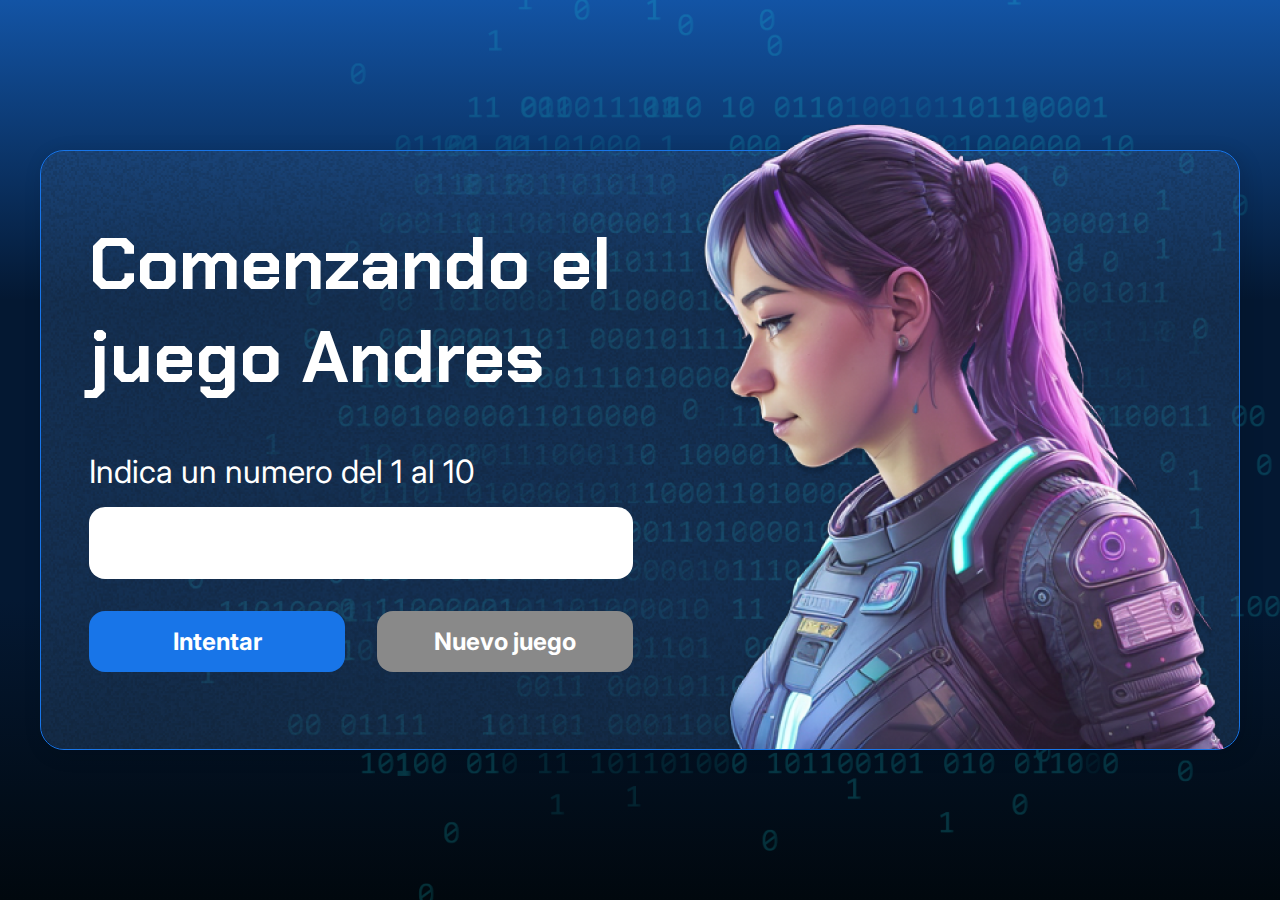
<file: LogicaFuncionsArrays/2035-logica-programacion-2-Aula1/index.html>
<!DOCTYPE html>
<html lang="pt-br">

<head>
    <meta charset="UTF-8">
    <meta name="viewport" content="width=device-width, initial-scale=1.0">
    <link rel="preconnect" href="https://fonts.googleapis.com">
    <link rel="preconnect" href="https://fonts.gstatic.com" crossorigin>
    <link href="https://fonts.googleapis.com/css2?family=Chakra+Petch:wght@700&family=Inter:wght@400;700&display=swap"
        rel="stylesheet">
    <link rel="stylesheet" href="style.css">
    <title>JS Game</title>
</head>

<body>

    <div class="container">
        <div class="container__contenido">
            <div class="container__informaciones">
                <div class="container__texto">
                    <h1></h1>
                    <p class="texto__parrafo"></p>
                </div>
                <input id="valorUsuario" type="number" min="1" max="10" class="container__input">
                <div class="chute container__botones">
                    <button onclick="verificarIntento()" class="container__boton">Intentar</button>
                    <button onclick="reiniciarJuego()" class="container__boton" id="reiniciar" disabled>Nuevo juego</button>
                </div>
            </div>
            <img src="./img/ia.png" alt="Una persona mirando a la izquierda" class="container__imagen-persona" />
        </div>
    </div>


    <script src="app.js" defer></script>
</body>

</html>
</file>
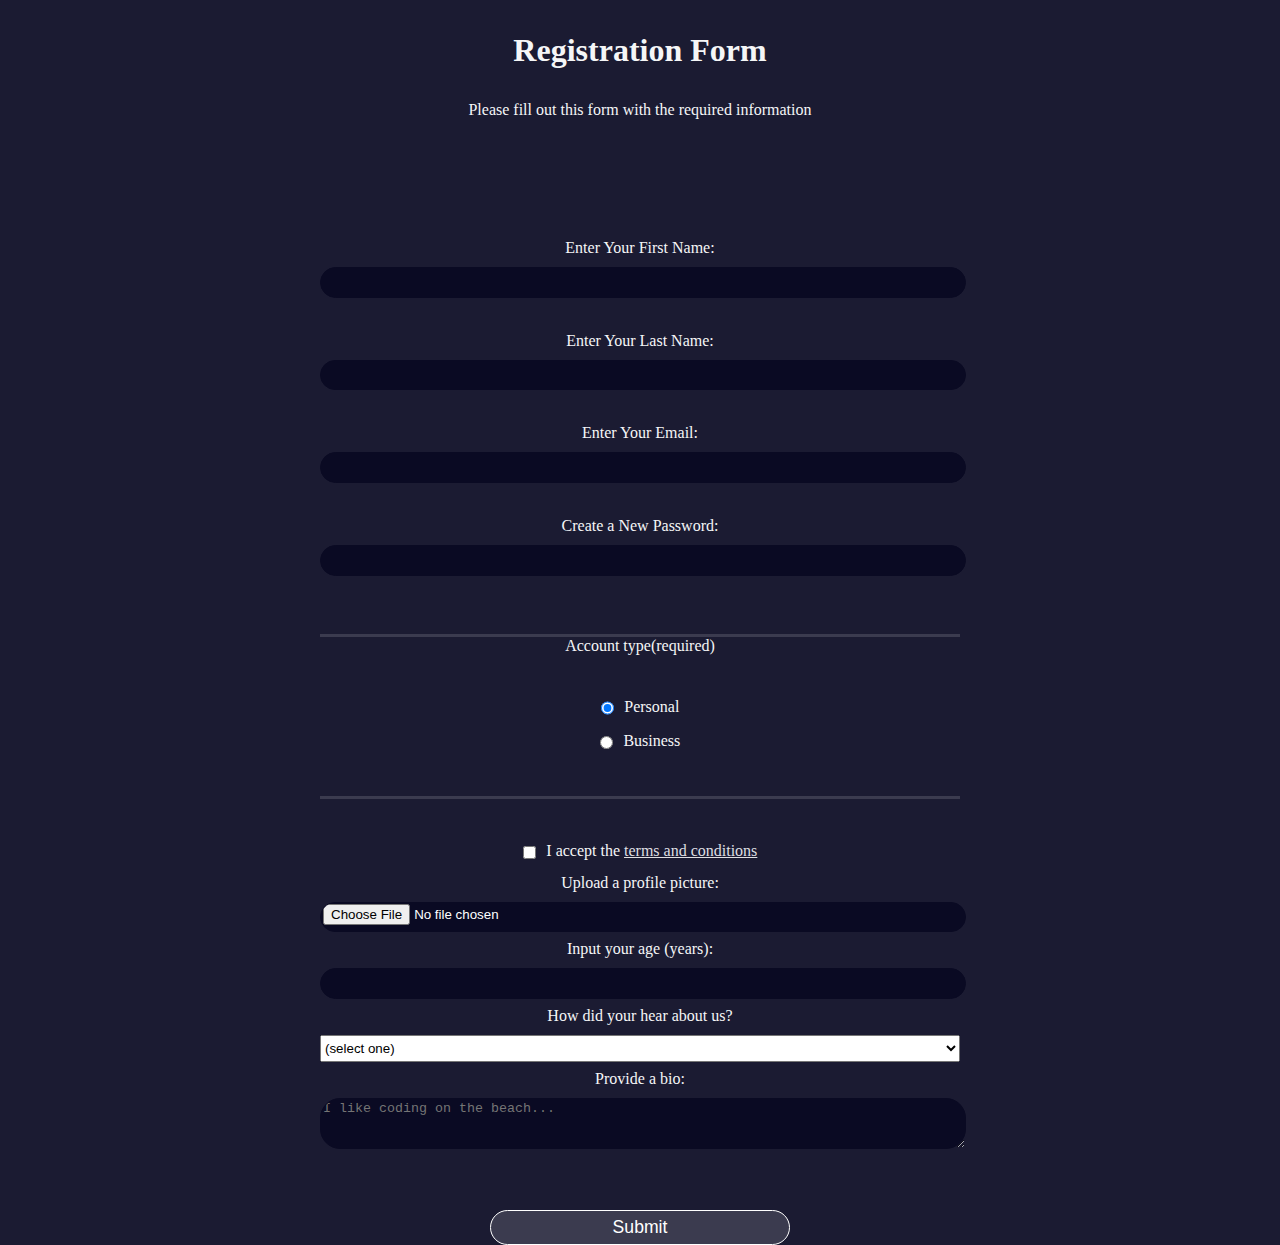
<file: FREECODEPRACTICE/formulaire.html>
<!DOCTYPE html>
<html lang="en">
<head>
    <meta charset="UTF-8">
    <meta name="viewport" content="width=device-width, initial-scale=1.0">
    <title>Registration Form</title>
    <link rel="stylesheet" href="formulaire.css">
</head>
<body >
    <h1>Registration Form</h1>
    <p>Please fill out this form with the required information</p>
    <form action="https://register-demo.freecodecamp.org" method="post"></form>
    <fieldset class="fieldset">
        
        <label for="first-name">
            Enter Your First Name: <input  required type="text"  id="first-name" type="text" name="firstname">
         </label><br>
         <label for="last-name">
            Enter Your Last Name: <input  required type="" id="last-name" type="text" name="lastname">
         </label><br>
         <label for="email">
          Enter Your Email: <input  required type="email" id="email" type="email" name="email">
         </label><br>
         <label for="new-password">
            Create a New Password: <input name="rpassword" minlength="8" required type="password"  id="new-password" type="password" name="password" pattern="[a-z0-5]{8,}">
         </label><br>
           
    </fieldset>
    <fieldset class="fieldset">
        <legend>Account type(required)</legend>
        <label for="personal-account"><input class="inline" id="personal-account" name="account-type"  type="radio" checked="Personal" /> Personal </label>
        <label for="business-account"><input class="inline" id="business-account" name="account-type"  type="radio" /> Business </label>
    </fieldset>
    <fieldset class="fieldset">
        <label for="terms-and-conditions">
            <input class="inline" name="terms" id="terms-and-conditions"  type="checkbox" required >
            I accept the <a href="https://www.freecodecamp.org/news/terms-of-service/" target="_blank" rel="noopener noreferrer">terms and conditions</a>
        </label>
        <label  for="profile-picture">Upload a profile picture: <input 
            name="profilepic" id="profile-picture" type="file" /></label>
        <label for="age">Input your age (years): <input name="age" id="age" type="number" min="13" max="120"></label>
        <label for="referrer">How did your hear about us?
            <select name="" id="referrer">
                <option value="">(select one)</option>
                <option value="1">freeCodeCamp News</option>
                <option value="2">freeCodeCamp YouTube Channel</option>
                <option value="3">freeCodeCamp Forum</option>
                <option value="4">Other</option>
            </select>
        </label>
        <label for="">
            Provide a bio: 
            <textarea id="bio" name="bio" cols="30" rows="3" placeholder="I like coding on the beach..."></textarea>          
        </label>
    </fieldset> 
    <input name="buton" type="submit" value="Submit">

</body>
</html>
</file>
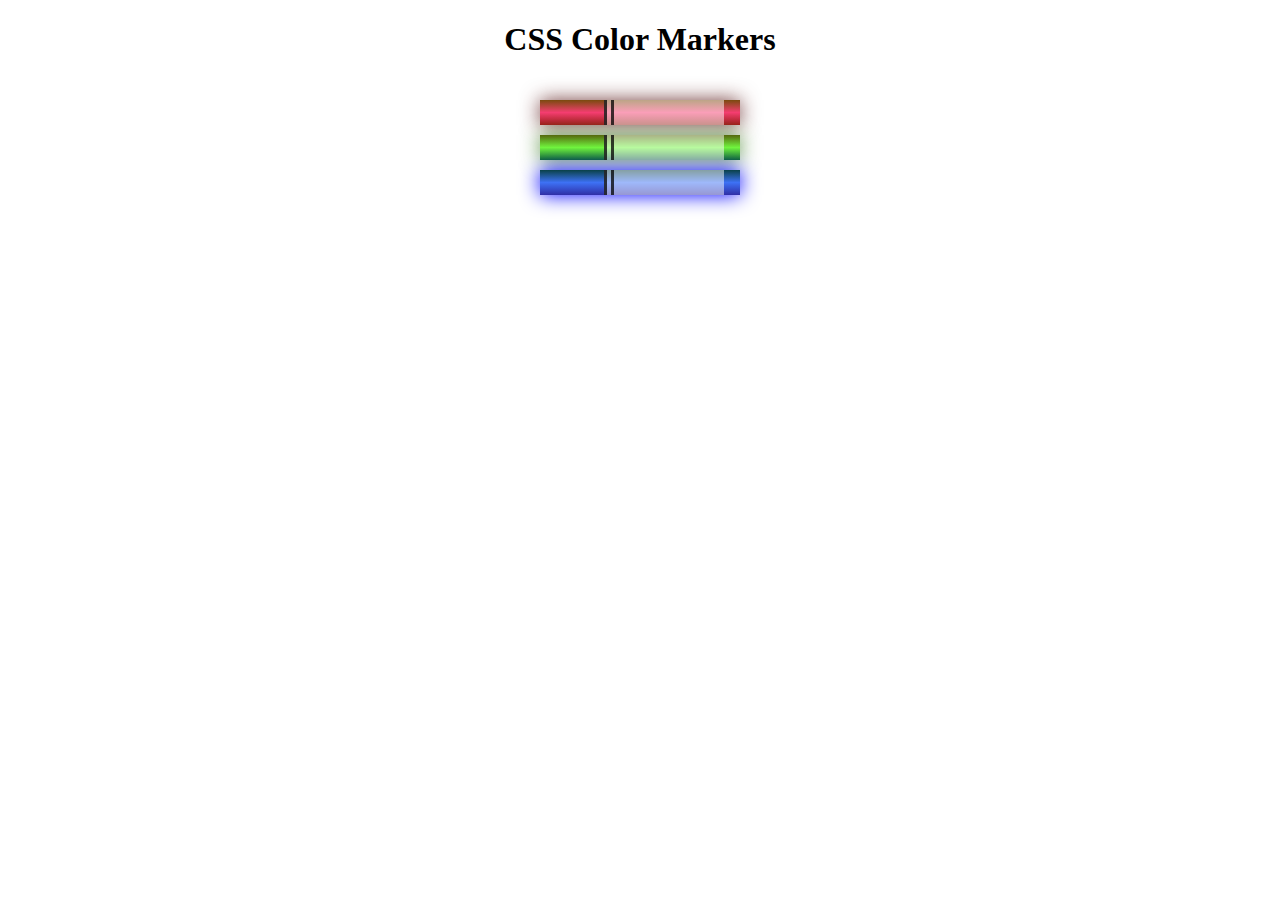
<file: FREECODEPRACTICE/marceurs.html>
<!DOCTYPE html>
<html lang="en">
  <head>
    <meta charset="utf-8">
    <meta name="viewport" content="width=device-width, initial-scale=1.0">
    <title>Colored Markers</title>
    <link rel="stylesheet" href="marceurs.css">
  </head>
  <body>
    <h1>CSS Color Markers</h1>
    <div class="container">
      <div class="marker red">
        <div class="cap"></div>
        <div class="sleeve"></div>
      </div>
      <div class="marker green">
        <div class="cap"></div>
        <div class="sleeve"></div>
      </div>
      <div class="marker blue">
        <div class="cap"></div>
        <div class="sleeve"></div>
      </div>
    </div>
  </body>
</html>
</file>
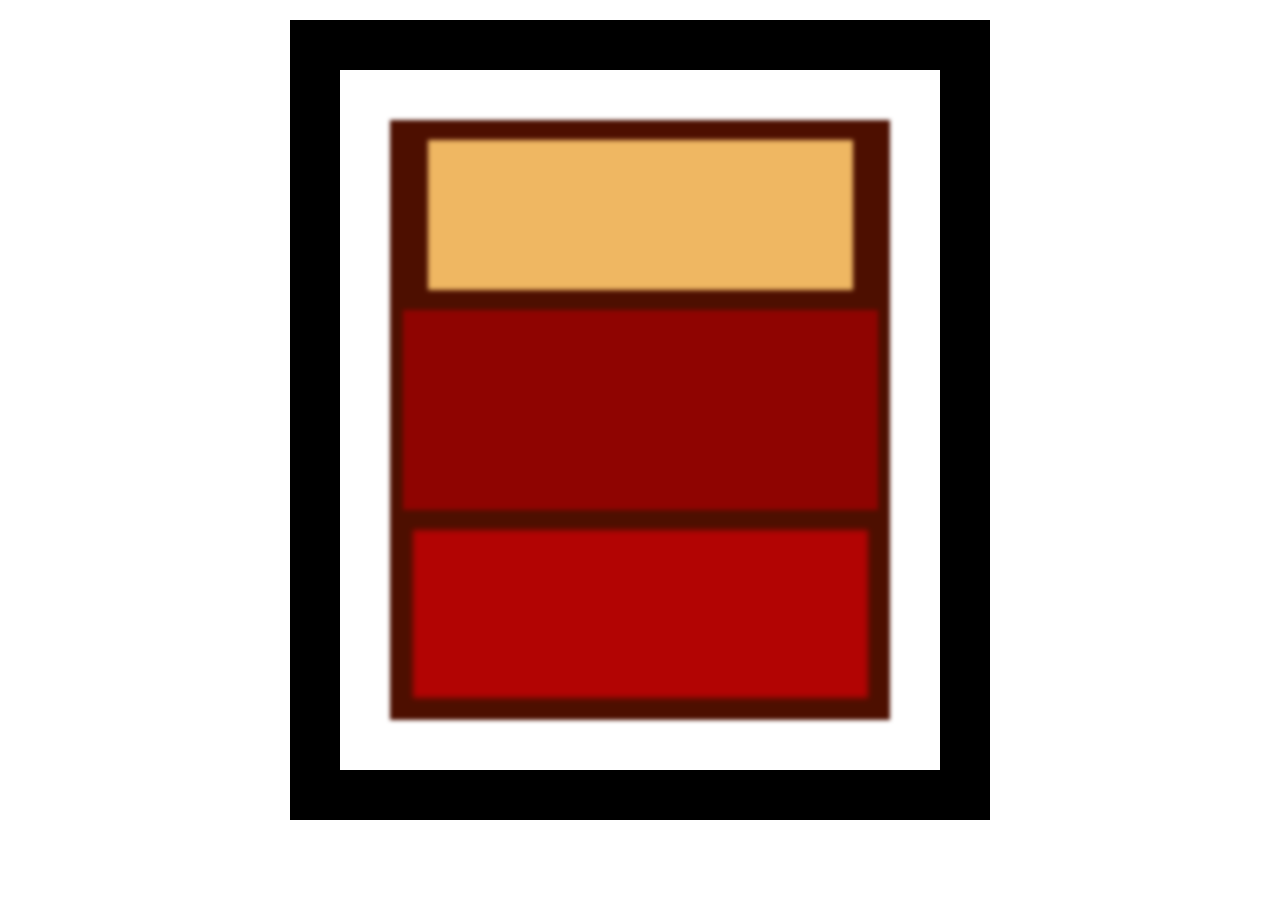
<file: FREECODEPRACTICE/painting.html>
<!DOCTYPE html>
<html lang="en">
<head>
    <meta charset="UTF-8">
    <meta name="viewport" content="width=device-width, initial-scale=1.0">
    <link rel="stylesheet" href="painting.css">
    <title>Rothko Painting</title>
</head>
<body>
    <!--    <img src="https://cdn.freecodecamp.org/curriculum/css-box-model/diagram-2.png" alt="">
-->
    <div class="frame">

        <div class="canvas">
            <div class="one"></div>
            <div class="two"></div>
            <div class="three"></div>
        </div>
</body>
</html>
</file>
<file: LogicaFuncionsArrays/2035-logica-programacion-2-Aula1/style.css>
* {
    box-sizing: border-box;
    margin: 0;
    padding: 0;
    color: white;
}

body {
    background: linear-gradient(#1354A5 0%, #041832 33.33%, #041832 66.67%, #01080E 100%);
    height: 100vh;
    display: flex;
    align-items: center;
    justify-content: center;
}


body::before {
    background-image: url("img/code.png");
    background-repeat: no-repeat;
    background-position: right;
    content: "";
    display: block;
    position: absolute;
    width: 100%;
    height: 100%;
    opacity: 0.4;
}

.container {
    width: 1200px;
    height: 600px;
    display: flex;
    align-items: center;
    justify-content: space-between;
    border-radius: 24px;
    border: 1px solid #1875E8;
    box-shadow: 4px 4px 20px 0px rgba(1, 8, 14, 0.15);
    background-image: url("img/Ruido.png");
    background-size: 100% 100%;
    position: relative;
}


.container__contenido {
    display: flex;
    align-items: center;
    position: absolute;
    bottom: 0;
}

.container__informaciones {
    flex: 1;
    padding: 3rem;
}

.container__boton {
    border-radius: 16px;
    background: #1875E8;
    padding: 16px 24px;
    width: 100%;
    font-size: 24px;
    font-weight: 700;
    border: none;
    margin-top: 2rem;
}



.container__boton:disabled {
    background: #898989;

}

.container__texto {
    margin: 16px 0 16px 0;
}

.container__texto-azul {
    color: #1875E8;
}

.container__input {
    width: 100%;
    height: 72px;
    border-radius: 16px;
    background-color: #FFF;
    border: none;
    color: #1875E8;
    padding: 2rem;
    font-size: 24px;
    font-weight: 700;
    font-family: 'Inter', sans-serif;
}

.container__botones {
    display: flex;
    gap: 2em;
}

h1 {
    font-family: 'Chakra Petch', sans-serif;
    font-size: 72px;
    padding-bottom: 3rem;
}

p,
button {
    font-family: 'Inter', sans-serif;
}

.texto__parrafo {
    font-size: 32px;
    font-weight: 400;
}
</file>
<file: FREECODEPRACTICE/formulaire.css>
body{
    width: 100%;
    height: 100vh;
    margin:0 ;
    background-color: #1b1b32;
    color: #f5f6f7;
    text-align: center;
    font-family: Tahoma;
    font-size: 16px;
}

.fieldset{
    margin: 0% 25%;
   
}

label{
    display: block;
    margin: 0.5rem 0;
}

h1, p{
    margin: 1em auto;
    text-align: center;
}

form{
    margin: 0 auto;
    max-width: 500px;
    min-width: 300px;
    width: 60vw;
    padding: 2em;

}

fieldset{
    border: none;
    padding: 2rem 0;
    border-bottom: 3px solid #3b3b4f;

}

fieldset:last-of-type {
    border-bottom: none;
   }
   

input, textarea, select{
    width: 100%;
    margin: 10px 0 0 0;
    min-height: 2em;

}   

.inline{
    width: unset;
    margin: 0 0.5em 0 0;
    vertical-align: middle;
}

input, textarea{
    background-color:   #0a0a23;
    border: 1px solid #0a0a23;
    border-radius: 20px;
    color: #ffffff;
    
}

input[type="submit"]{
    display: block;
    width: 20%;
    min-width: 300px;
    margin: 1em auto;
    height: 2em;
    font-size: 1.1rem;
    background-color: #3b3b4f;
    border-color: white;
   
}

input[type="file"]{
    padding: 1px 2px;
}

a{
    color: #dfdfe2;
}
</file>
<file: FREECODEPRACTICE/marceurs.css>
h1 {
    text-align: center;
  }
  
  .container {
    background-color: rgb(255, 255, 255);
    padding: 10px 0;
  }
  
  .marker {
    width: 200px;
    height: 25px;
    margin: 10px auto;
  }
  
  .cap {
    width: 60px;
    height: 25px;
  }
  
  .sleeve {
    width: 110px;
    height: 25px;
    background-color: rgba(255, 255, 255, 0.5);
    border-left: 10px double rgba(0, 0, 0, 0.75);
  }
  
  .cap, .sleeve {
    display: inline-block;
  }
  
  .red {
    background: linear-gradient(rgb(122, 74, 14), rgb(245, 62, 113), rgb(162, 27, 27));
    box-shadow: 0 0 20px 0 rgba(83, 14, 14, 0.8);
  }
  
  .green {
    background: linear-gradient(#55680D, #71F53E, #116C31);
    box-shadow: 0 0 20px 0 #3B7E20CC;
  }
  
  .blue {
    background: linear-gradient(hsl(186, 76%, 16%), hsl(223, 90%, 60%), hsl(240, 56%, 42%));
    box-shadow: 0 0 20px 0 blue;
  }
</file>
<file: FREECODEPRACTICE/painting.css>
.canvas {
  width: 500px;
  height: 600px;
  background-color: #4d0f00;
  overflow: hidden;
  filter: blur(2px);
}

.frame {
  border: 50px solid black;
  width: 500px;
  padding: 50px;
  margin: 20px auto;
}

.one {
  width: 425px;
  height: 150px;
  background-color: #efb762;
  margin: 20px auto;
}

.two {
  width: 475px;
  height: 200px;
  background-color: #8f0401;
  margin: 0 auto 20px;
}

.one, .two {
  filter: blur(1px);
}

.three {
  width: 91%;
  height: 28%;
  background-color: #b20403;
  margin: auto;
  filter: blur(2px);
}
</file>
